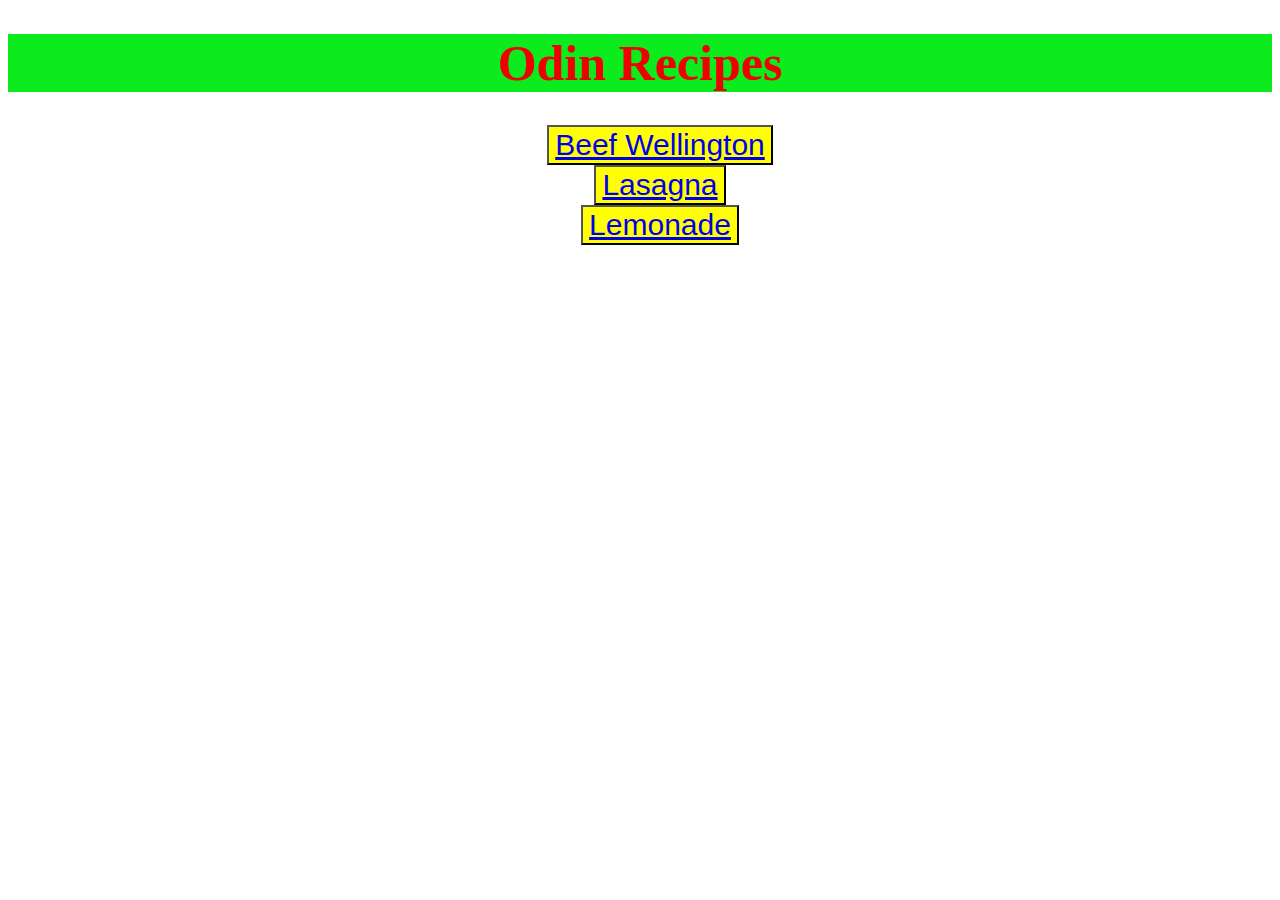
<file: index.html>
<!DOCTYPE html>
<html lang="en">
<head>
    <meta charset="UTF-8">
    <meta http-equiv="X-UA-Compatible" content="IE=edge">
    <meta name="viewport" content="width=device-width, initial-scale=1.0">
    <title>First Project</title>
    <link href="style.css" rel="stylesheet">
</head>
<body>
    <h1 class="title">Odin Recipes</h1>
    <div id="click"><ul>
        <li>
    <button class="button"><a href="beef_wellington.html">Beef Wellington</a></li>
</button><li>
    <button class="button"><a href="lasagna.html">Lasagna</a></li>
    </button><li>
    <button class="button"><a href="lemonade.html">Lemonade</a></button></li>
    </ul> </div>
</body>
</html>
</file>
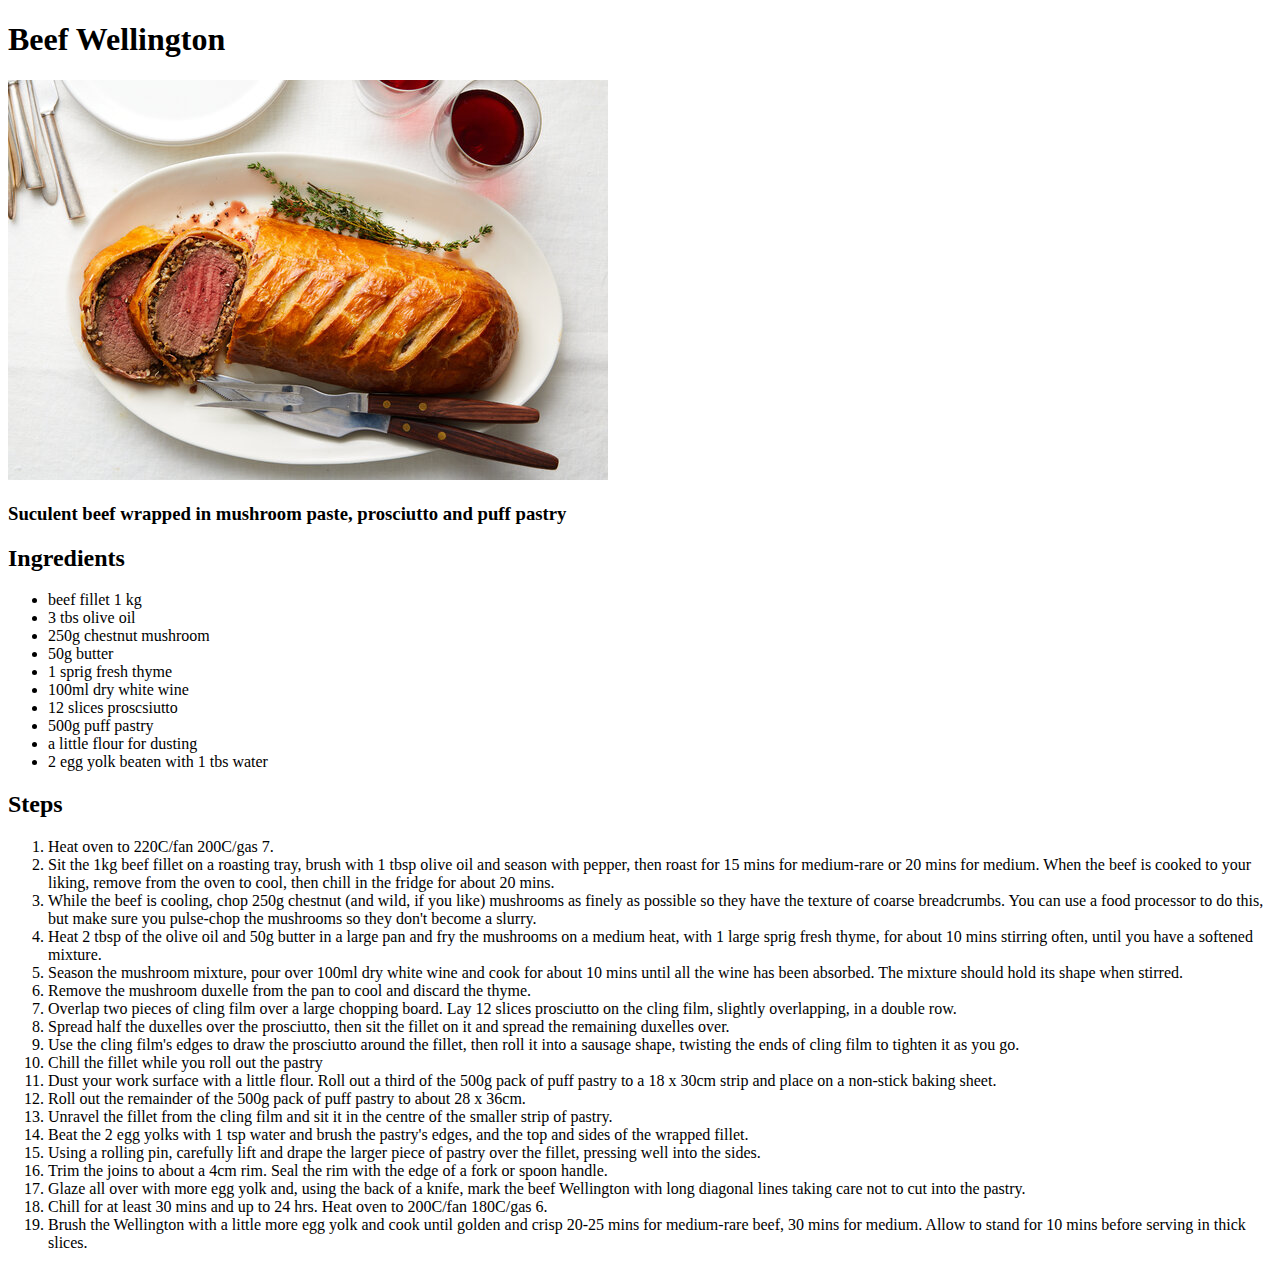
<file: beef_wellington.html>
<!DOCTYPE html>
<html lang="en">
<head>
    <meta charset="UTF-8">
    <meta http-equiv="X-UA-Compatible" content="IE=edge">
    <meta name="viewport" content="width=device-width, initial-scale=1.0">
    <title>Beef Wellington</title>
</head>
<body>
    <h1>Beef Wellington</h1>
    <img src="img/beef.jpg" alt="beautiful presented beef wellington">
    <h3>Suculent beef wrapped in mushroom paste, prosciutto and puff pastry</h3>
    <h2>Ingredients</h2> 
    <ul>
        <li>beef fillet 1 kg</li>
        <li>3 tbs olive oil</li>
        <li>250g chestnut mushroom</li>
        <li>50g butter</li>
        <li>1 sprig fresh thyme</li>
        <li>100ml dry white wine</li>
        <li>12 slices proscsiutto</li>
        <li>500g puff pastry</li>
        <li>a little flour for dusting</li>
        <li>2 egg yolk beaten with 1 tbs water</li>
    </ul>
    <h2>Steps</h2>
    <ol>
        <li>Heat oven to 220C/fan 200C/gas 7.</li>
        <li>Sit the 1kg beef fillet on a roasting tray, brush with 1 tbsp olive oil and season with pepper, then roast for 15 mins for medium-rare or 20 mins for medium. When the beef is cooked to your liking, remove from the oven to cool, then chill in the fridge for about 20 mins.</li>
        <li>While the beef is cooling, chop 250g chestnut (and wild, if you like) mushrooms as finely as possible so they have the texture of coarse breadcrumbs. You can use a food processor to do this, but make sure you pulse-chop the mushrooms so they don't become a slurry.</li>
        <li>Heat 2 tbsp of the olive oil and 50g butter in a large pan and fry the mushrooms on a medium heat, with 1 large sprig fresh thyme, for about 10 mins stirring often, until you have a softened mixture.</li>
        <li>Season the mushroom mixture, pour over 100ml dry white wine and cook for about 10 mins until all the wine has been absorbed. The mixture should hold its shape when stirred.</li>
        <li>Remove the mushroom duxelle from the pan to cool and discard the thyme.</li>
        <li>Overlap two pieces of cling film over a large chopping board. Lay 12 slices prosciutto on the cling film, slightly overlapping, in a double row.</li>
        <li>Spread half the duxelles over the prosciutto, then sit the fillet on it and spread the remaining duxelles over.</li>
        <li>Use the cling film's edges to draw the prosciutto around the fillet, then roll it into a sausage shape, twisting the ends of cling film to tighten it as you go.</li>
        <li>Chill the fillet while you roll out the pastry</li>
        <li>Dust your work surface with a little flour. Roll out a third of the 500g pack of puff pastry to a 18 x 30cm strip and place on a non-stick baking sheet.</li>
        <li>Roll out the remainder of the 500g pack of puff pastry to about 28 x 36cm.</li>
        <li>Unravel the fillet from the cling film and sit it in the centre of the smaller strip of pastry.</li>
        <li>Beat the 2 egg yolks with 1 tsp water and brush the pastry's edges, and the top and sides of the wrapped fillet.</li>
        <li>Using a rolling pin, carefully lift and drape the larger piece of pastry over the fillet, pressing well into the sides.</li>
        <li>Trim the joins to about a 4cm rim. Seal the rim with the edge of a fork or spoon handle.</li>
        <li>Glaze all over with more egg yolk and, using the back of a knife, mark the beef Wellington with long diagonal lines taking care not to cut into the pastry.</li>
        <li>Chill for at least 30 mins and up to 24 hrs. Heat oven to 200C/fan 180C/gas 6.</li>
        <li>Brush the Wellington with a little more egg yolk and cook until golden and crisp  20-25 mins for medium-rare beef, 30 mins for medium. Allow to stand for 10 mins before serving in thick slices.</li>
    </ol>
</body>
</html>
</file>
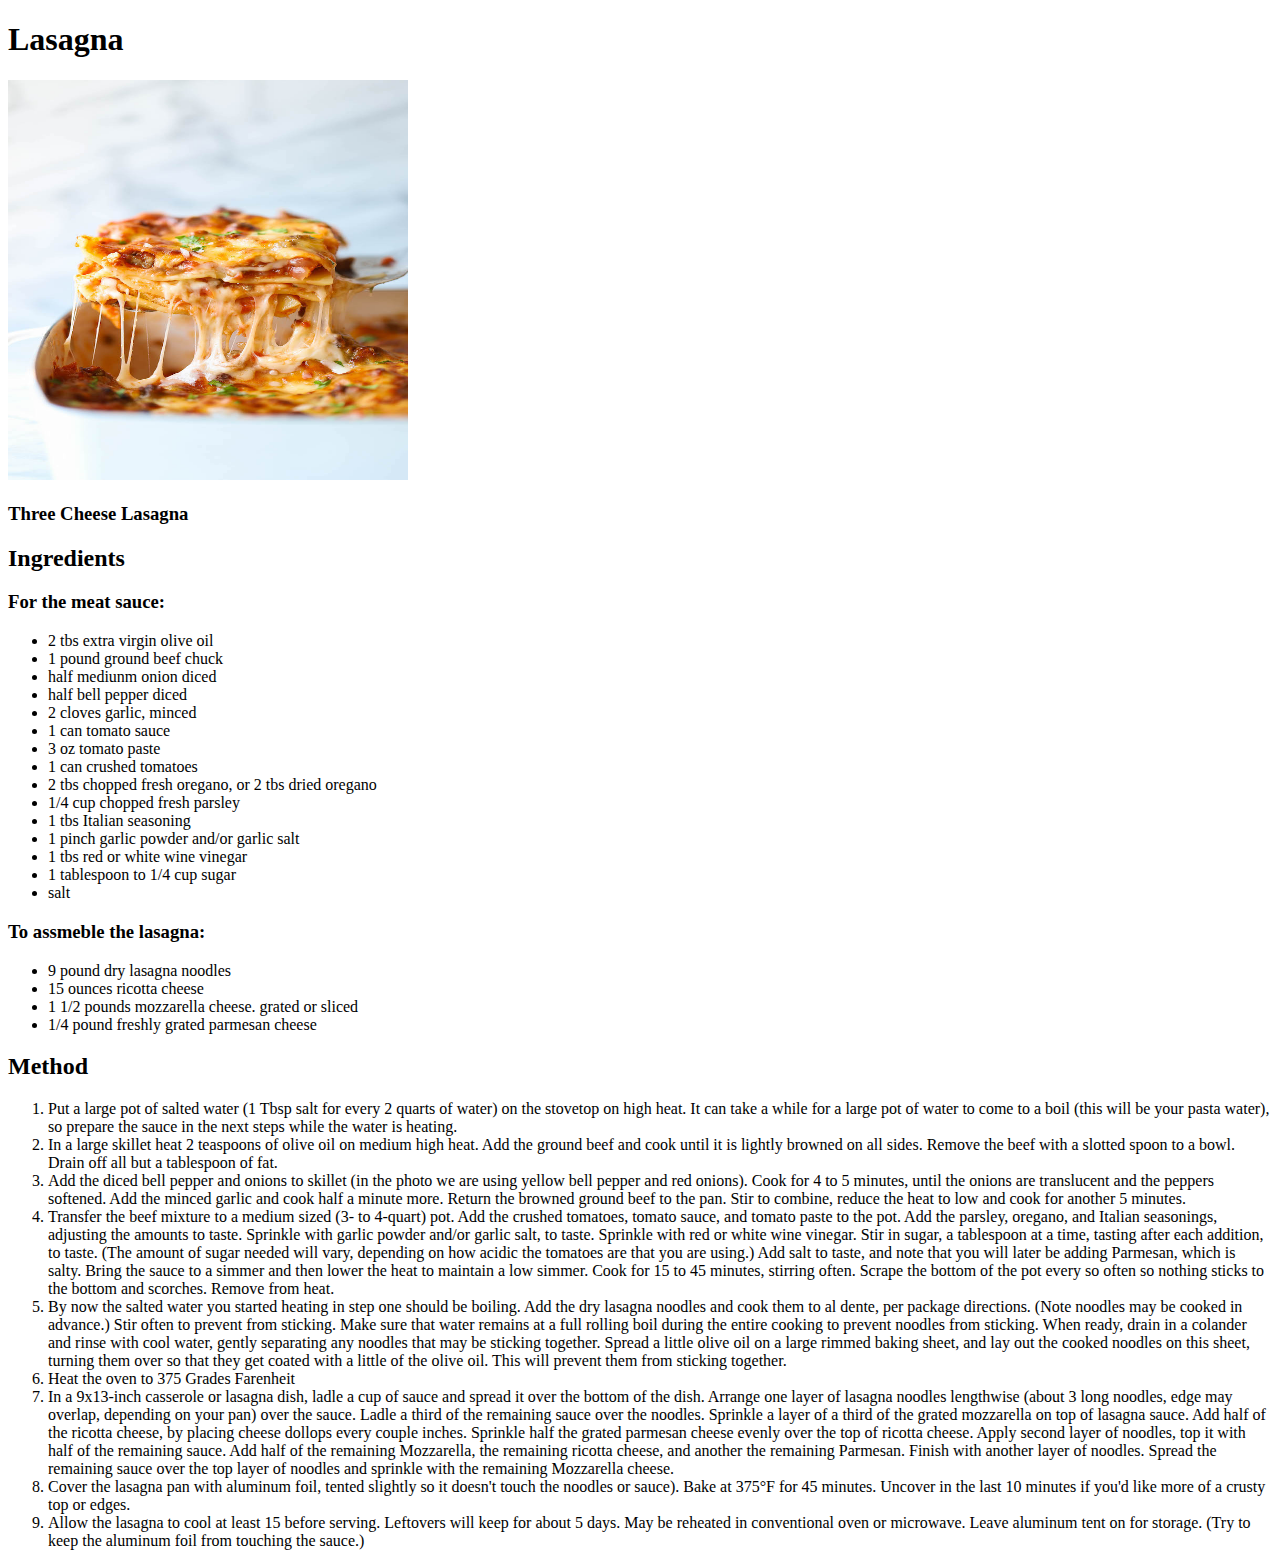
<file: lasagna.html>
<!DOCTYPE html>
<html lang="en">
<head>
    <meta charset="UTF-8">
    <meta http-equiv="X-UA-Compatible" content="IE=edge">
    <meta name="viewport" content="width=device-width, initial-scale=1.0">
    <title>Lasagna</title>
</head>
<body>
    <h1>Lasagna</h1>
    <img src="img/lasagna.jpg"
      width="400"
      height="400"
       alt="a wonderful cheesy lasagna"/>
    <h3>Three Cheese Lasagna</h3>
    <h2>Ingredients</h2>
    <h3>For the meat sauce:</h3>
    <ul>
        <li> 2 tbs extra virgin olive oil</li>
        <li> 1 pound ground beef chuck</li>
        <li> half mediunm onion diced</li>
        <li> half bell pepper diced</li>
        <li> 2 cloves garlic, minced</li>
        <li> 1 can tomato sauce</li>
        <li> 3 oz tomato paste</li>
        <li> 1 can crushed tomatoes</li>
        <li> 2 tbs chopped fresh oregano, or 2 tbs dried oregano</li>
        <li> 1/4 cup chopped fresh parsley</li>
        <li> 1 tbs Italian seasoning</li>
        <li> 1 pinch garlic powder and/or garlic salt</li>
        <li> 1 tbs red or white wine vinegar</li>
        <li> 1 tablespoon to 1/4 cup sugar</li>
        <li> salt</li>
    </ul>    
    <h3>To assmeble the lasagna:</h3>
         <ul>
             <li> 9 pound dry lasagna noodles</li>
             <li> 15 ounces ricotta cheese</li>
             <li> 1 1/2 pounds mozzarella cheese. grated or sliced</li>
             <li> 1/4 pound freshly grated parmesan cheese</li>
         </ul>

    <h2>Method</h2>     
        <ol>
            <li>Put a large pot of salted water (1 Tbsp salt for every 2 quarts of water) on the stovetop on high heat. It can take a while for a large pot of water to come to a boil (this will be your pasta water), so prepare the sauce in the next steps while the water is heating.</li>
            <li>In a large skillet heat 2 teaspoons of olive oil on medium high heat. Add the ground beef and cook until it is lightly browned on all sides.

                Remove the beef with a slotted spoon to a bowl. Drain off all but a tablespoon of fat.</li>
            <li>Add the diced bell pepper and onions to skillet (in the photo we are using yellow bell pepper and red onions).

                Cook for 4 to 5 minutes, until the onions are translucent and the peppers softened. Add the minced garlic and cook half a minute more.
                
                Return the browned ground beef to the pan. Stir to combine, reduce the heat to low and cook for another 5 minutes.</li>
            <li>Transfer the beef mixture to a medium sized (3- to 4-quart) pot. Add the crushed tomatoes, tomato sauce, and tomato paste to the pot.

                Add the parsley, oregano, and Italian seasonings, adjusting the amounts to taste. Sprinkle with garlic powder and/or garlic salt, to taste.
                
                Sprinkle with red or white wine vinegar. Stir in sugar, a tablespoon at a time, tasting after each addition, to taste. (The amount of sugar needed will vary, depending on how acidic the tomatoes are that you are using.)
                
                Add salt to taste, and note that you will later be adding Parmesan, which is salty.
                
                Bring the sauce to a simmer and then lower the heat to maintain a low simmer. Cook for 15 to 45 minutes, stirring often. Scrape the bottom of the pot every so often so nothing sticks to the bottom and scorches.
                
                Remove from heat.</li>    
            <li>By now the salted water you started heating in step one should be boiling. Add the dry lasagna noodles and cook them to al dente, per package directions. (Note noodles may be cooked in advance.)

                Stir often to prevent from sticking. Make sure that water remains at a full rolling boil during the entire cooking to prevent noodles from sticking.
                
                When ready, drain in a colander and rinse with cool water, gently separating any noodles that may be sticking together.
                
                Spread a little olive oil on a large rimmed baking sheet, and lay out the cooked noodles on this sheet, turning them over so that they get coated with a little of the olive oil. This will prevent them from sticking together.</li>
            <li>Heat the oven to 375 Grades Farenheit</li>    
            <li>In a 9x13-inch casserole or lasagna dish, ladle a cup of sauce and spread it over the bottom of the dish. Arrange one layer of lasagna noodles lengthwise (about 3 long noodles, edge may overlap, depending on your pan) over the sauce. Ladle a third of the remaining sauce over the noodles.

                Sprinkle a layer of a third of the grated mozzarella on top of lasagna sauce. Add half of the ricotta cheese, by placing cheese dollops every couple inches. Sprinkle half the grated parmesan cheese evenly over the top of ricotta cheese.
                
                Apply second layer of noodles, top it with half of the remaining sauce. Add half of the remaining Mozzarella, the remaining ricotta cheese, and another the remaining Parmesan.
                
                Finish with another layer of noodles. Spread the remaining sauce over the top layer of noodles and sprinkle with the remaining Mozzarella cheese.</li>
            <li>Cover the lasagna pan with aluminum foil, tented slightly so it doesn't touch the noodles or sauce). Bake at 375°F for 45 minutes. Uncover in the last 10 minutes if you'd like more of a crusty top or edges.</li>
            <li>Allow the lasagna to cool at least 15 before serving. Leftovers will keep for about 5 days. May be reheated in conventional oven or microwave. Leave aluminum tent on for storage. (Try to keep the aluminum foil from touching the sauce.)</li>       
        </ol>
    

    
</body>
</html>
</file>
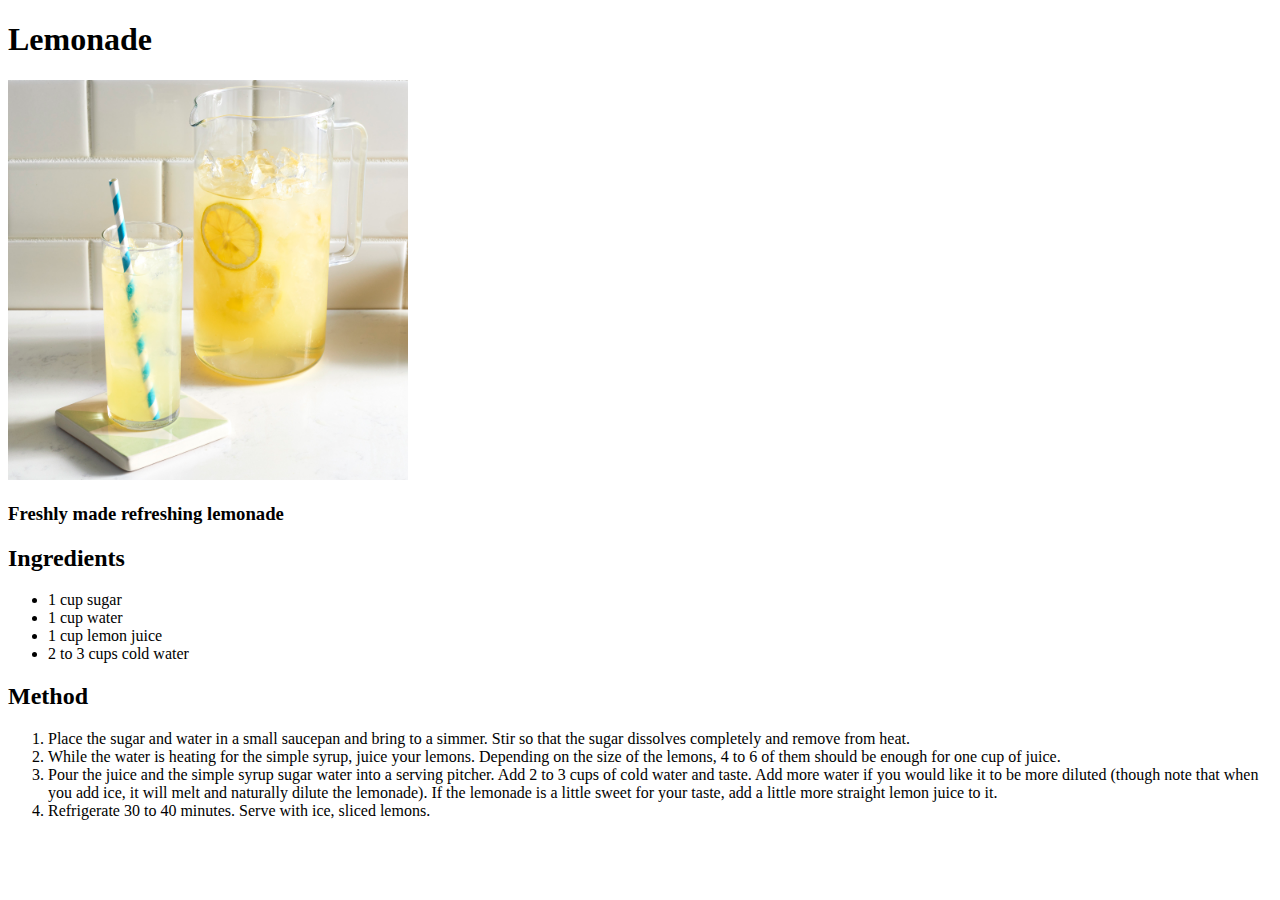
<file: lemonade.html>
<!DOCTYPE html>
<html lang="en">
<head>
    <meta charset="UTF-8">
    <meta http-equiv="X-UA-Compatible" content="IE=edge">
    <meta name="viewport" content="width=device-width, initial-scale=1.0">
    <title>Lemonade</title>
</head>
<body>
    <h1>Lemonade</h1>
    <img src="img/lemonade.jpeg" 
    width="400"
    height="400"
    alt="Refreshing Lemonade"/>
    <h3>Freshly made refreshing lemonade</h3>
    <h2>Ingredients</h2>
    <ul>
        <li> 1 cup sugar</li>
        <li> 1 cup water</li>
        <li>1 cup lemon juice</li>
        <li> 2 to 3 cups cold water</li>
    </ul>
    <h2>Method</h2>
    <ol>
        <li>Place the sugar and water in a small saucepan and bring to a simmer. Stir so that the sugar dissolves completely and remove from heat.</li>
        <li>While the water is heating for the simple syrup, juice your lemons. Depending on the size of the lemons, 4 to 6 of them should be enough for one cup of juice.</li>
        <li>Pour the juice and the simple syrup sugar water into a serving pitcher. Add 2 to 3 cups of cold water and taste. Add more water if you would like it to be more diluted (though note that when you add ice, it will melt and naturally dilute the lemonade).

            If the lemonade is a little sweet for your taste, add a little more straight lemon juice to it.</li>
        <li>Refrigerate 30 to 40 minutes.

            Serve with ice, sliced lemons.</li>    
    </ol>
    </body>
    </html>
</file>
<file: style.css>
.button {
    font-size: 30px;
    background:rgb(255, 255, 2);
    
    
}

.title {
    text-align: center;
    font-size: 50px;
    color: rgb(241, 0, 0);
    background: rgb(11, 235, 29);
}

#click{
    text-align: center;
}

ul {
    list-style-type: none;
}
</file>
